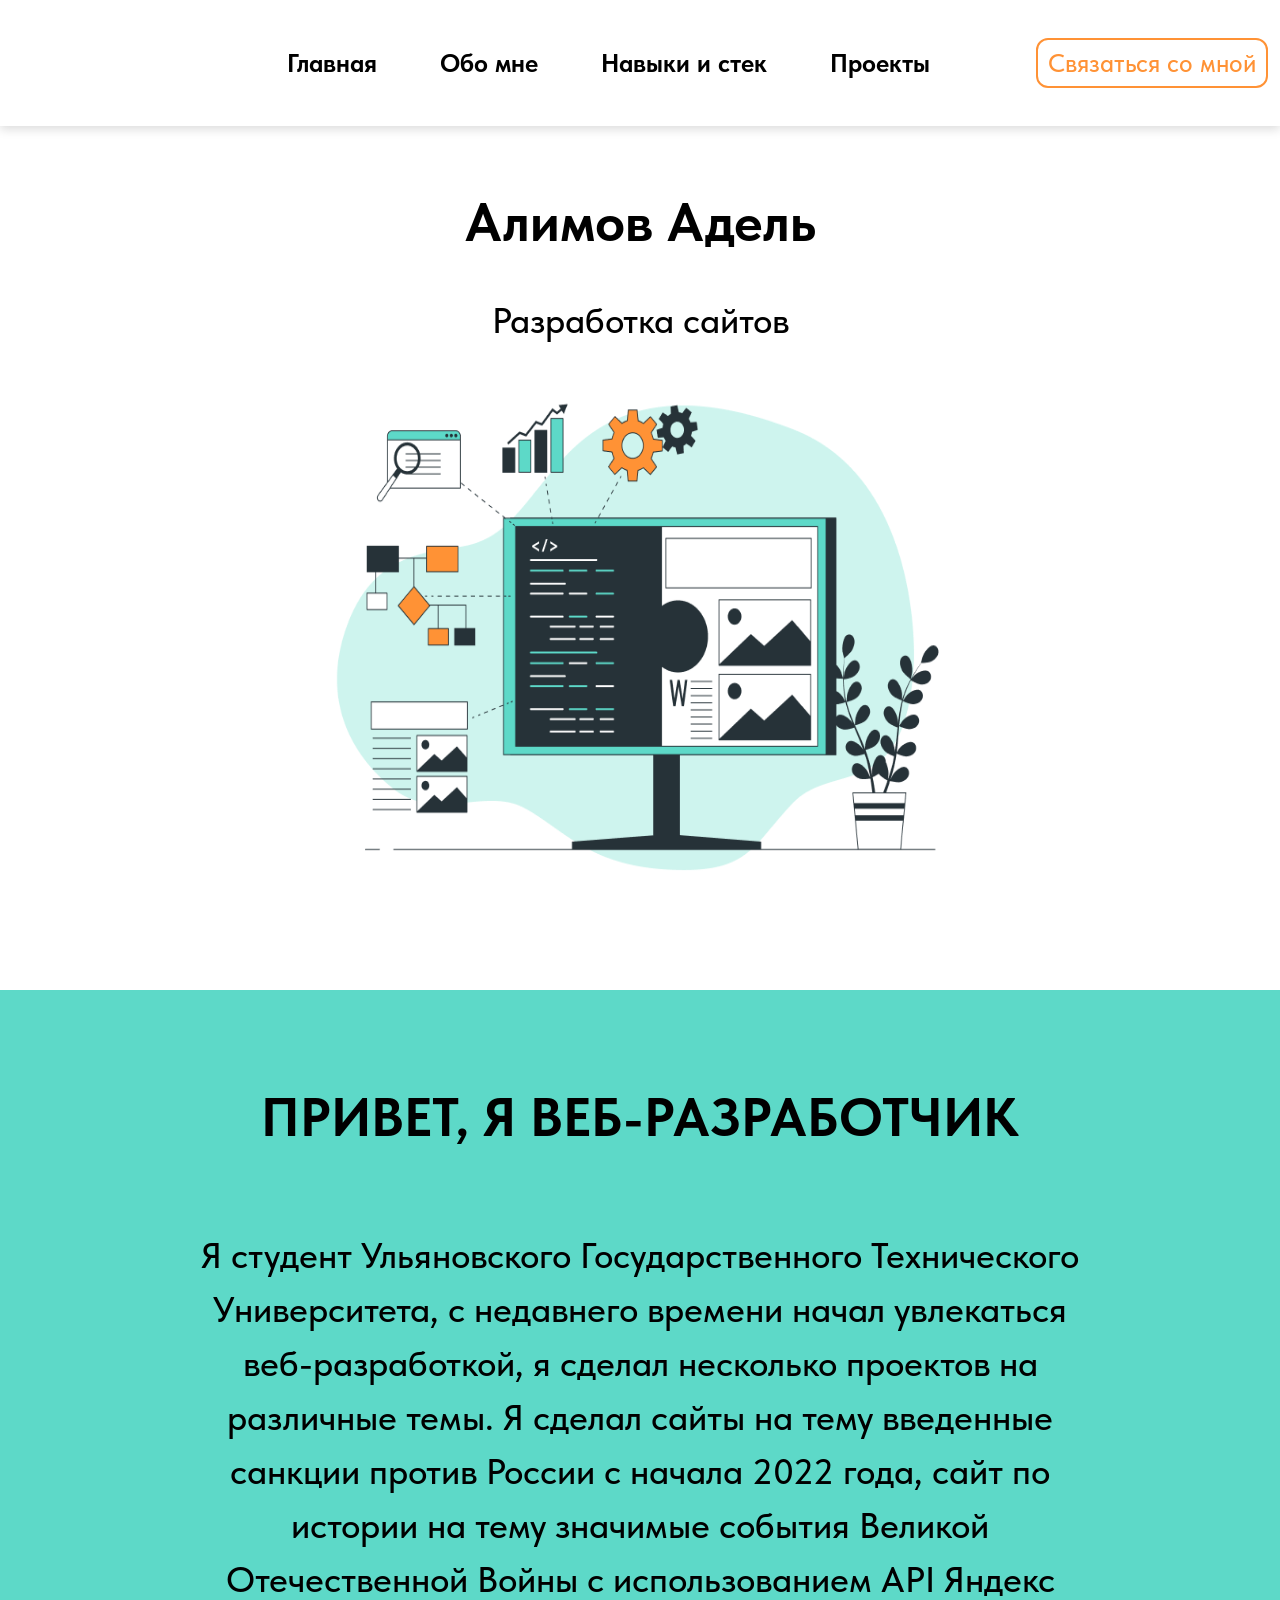
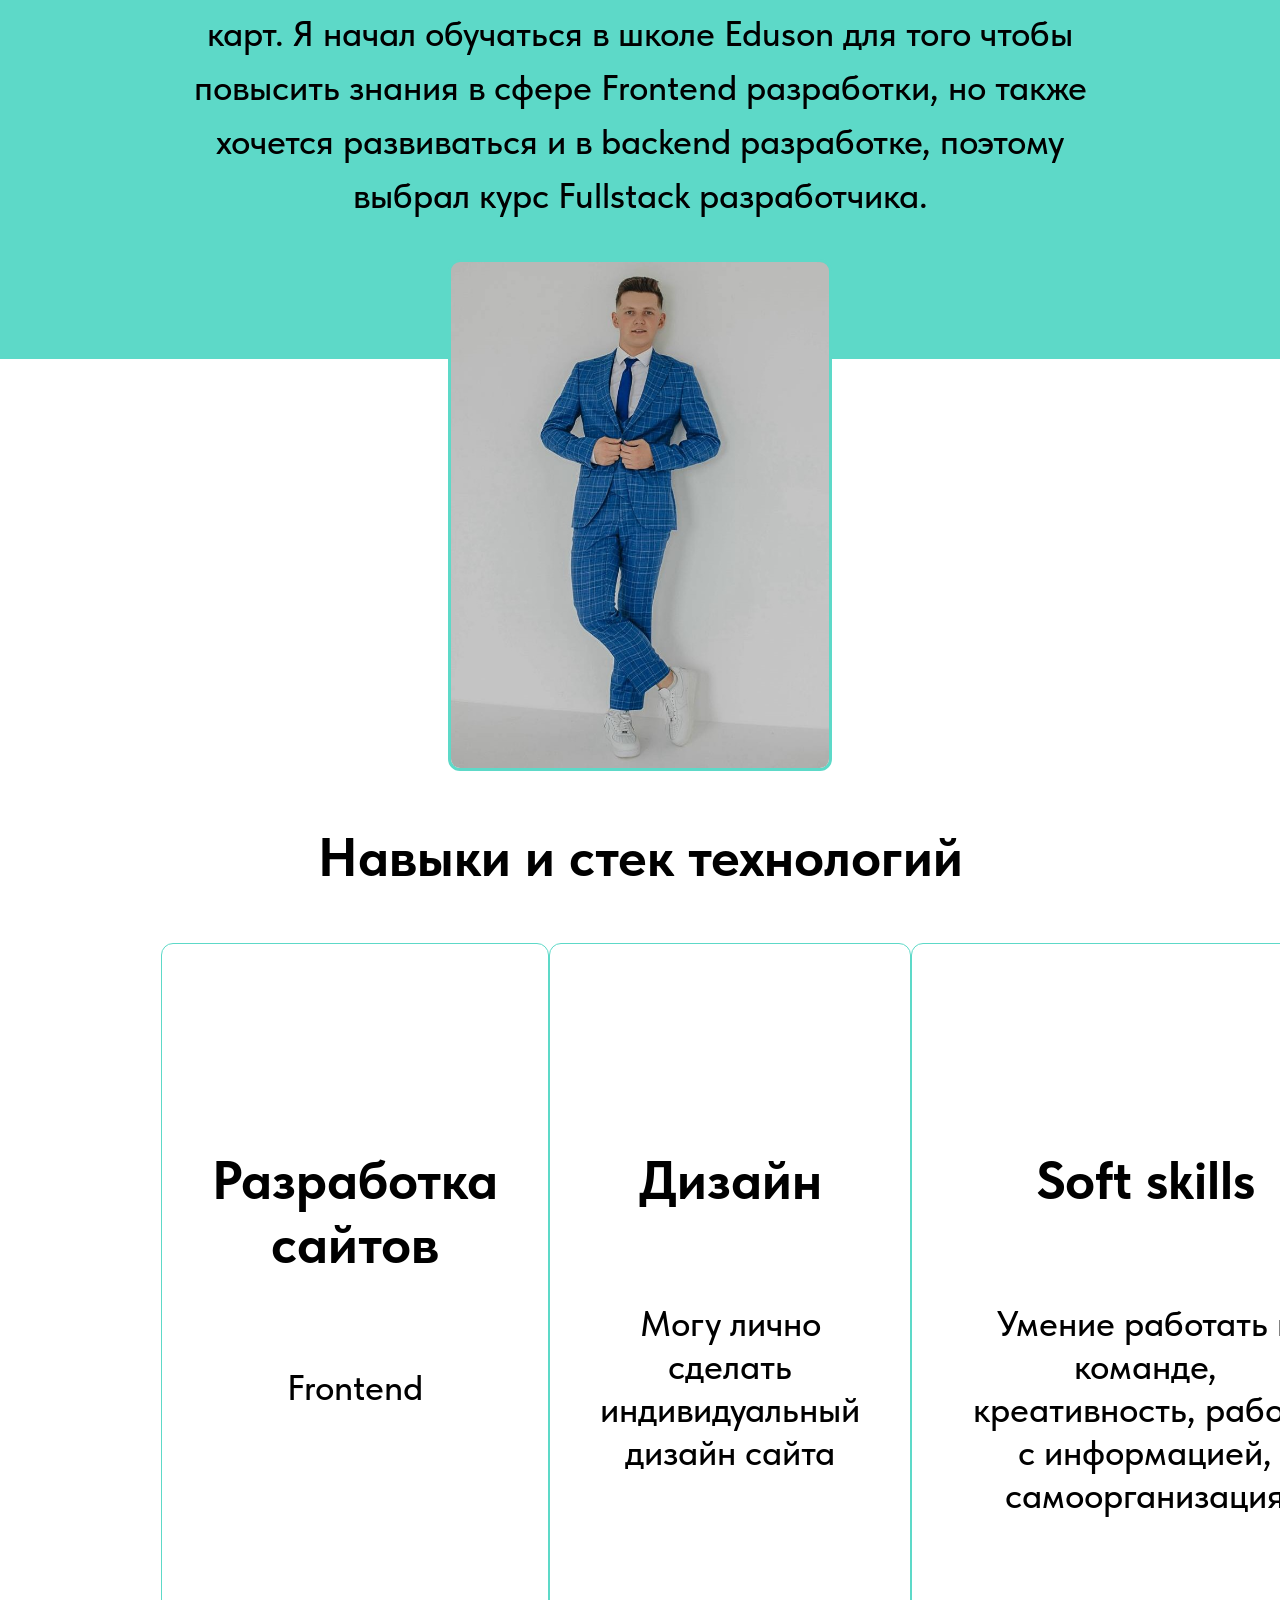
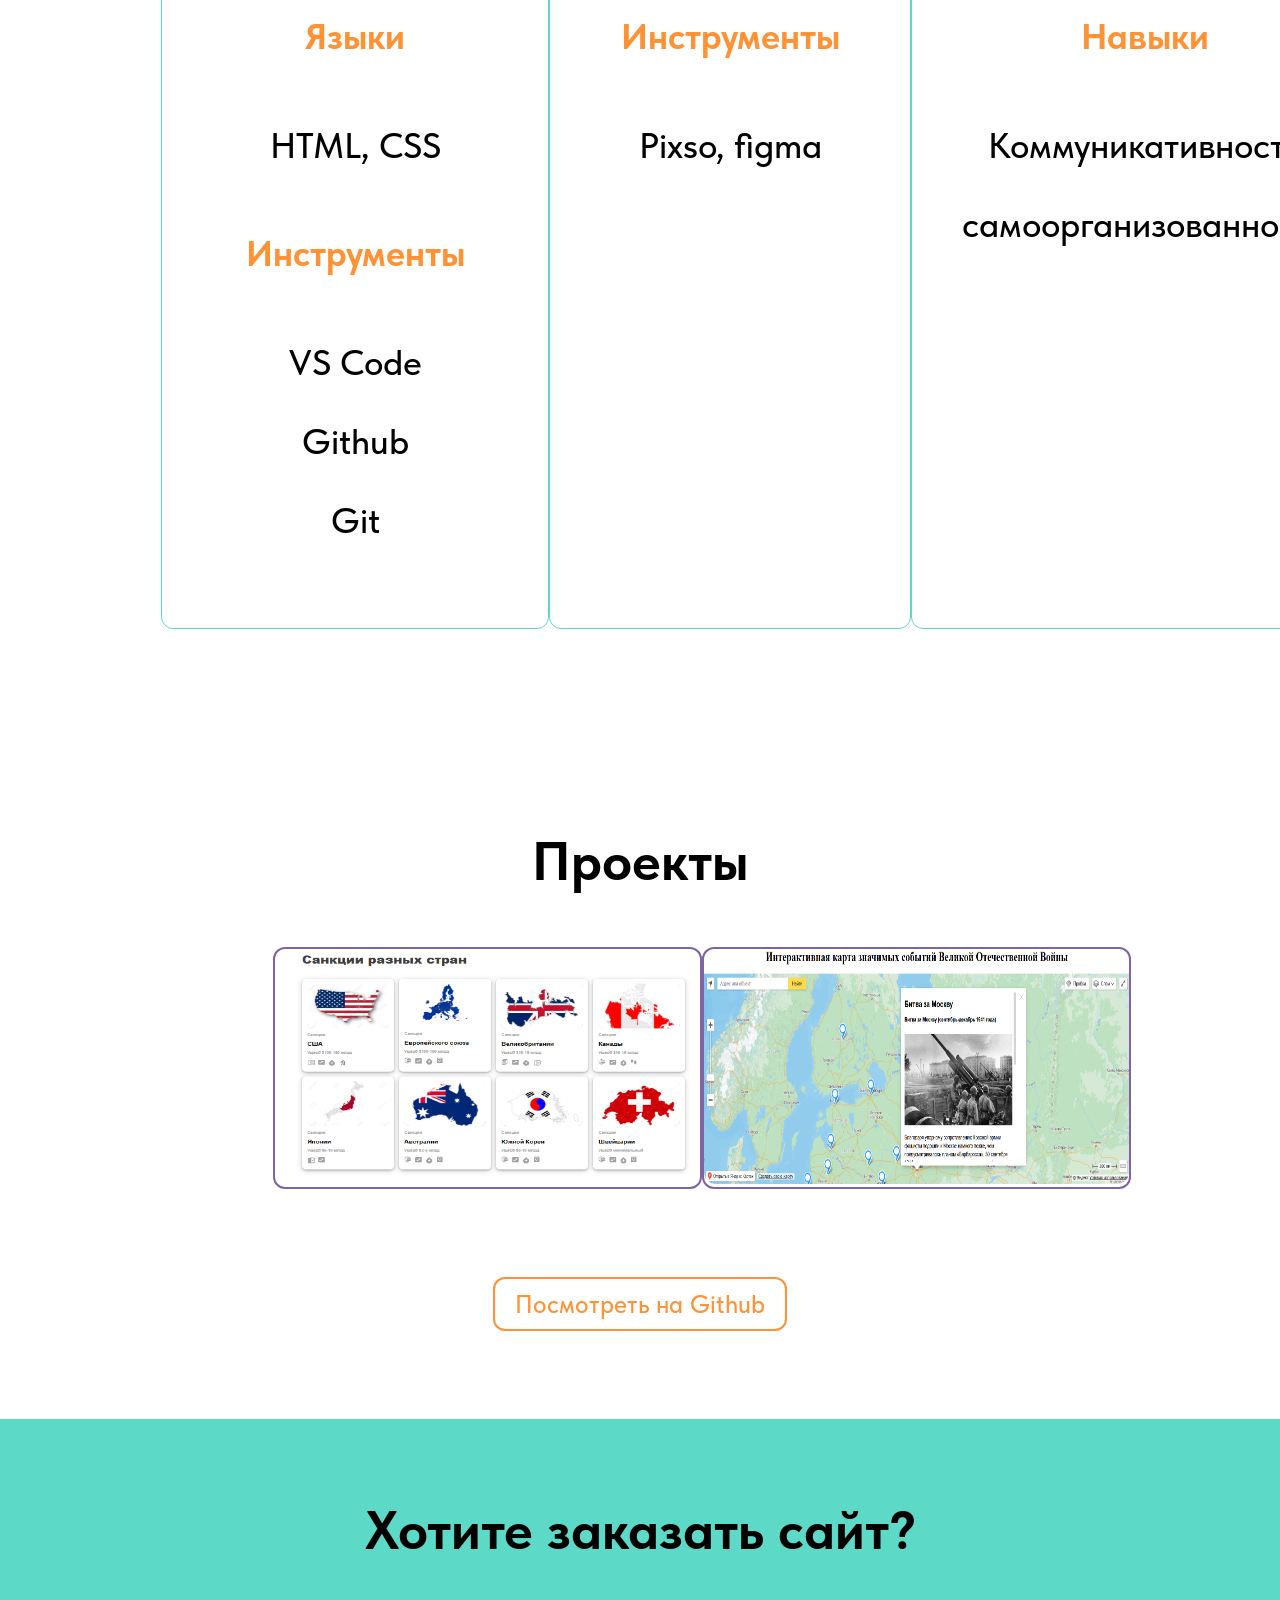
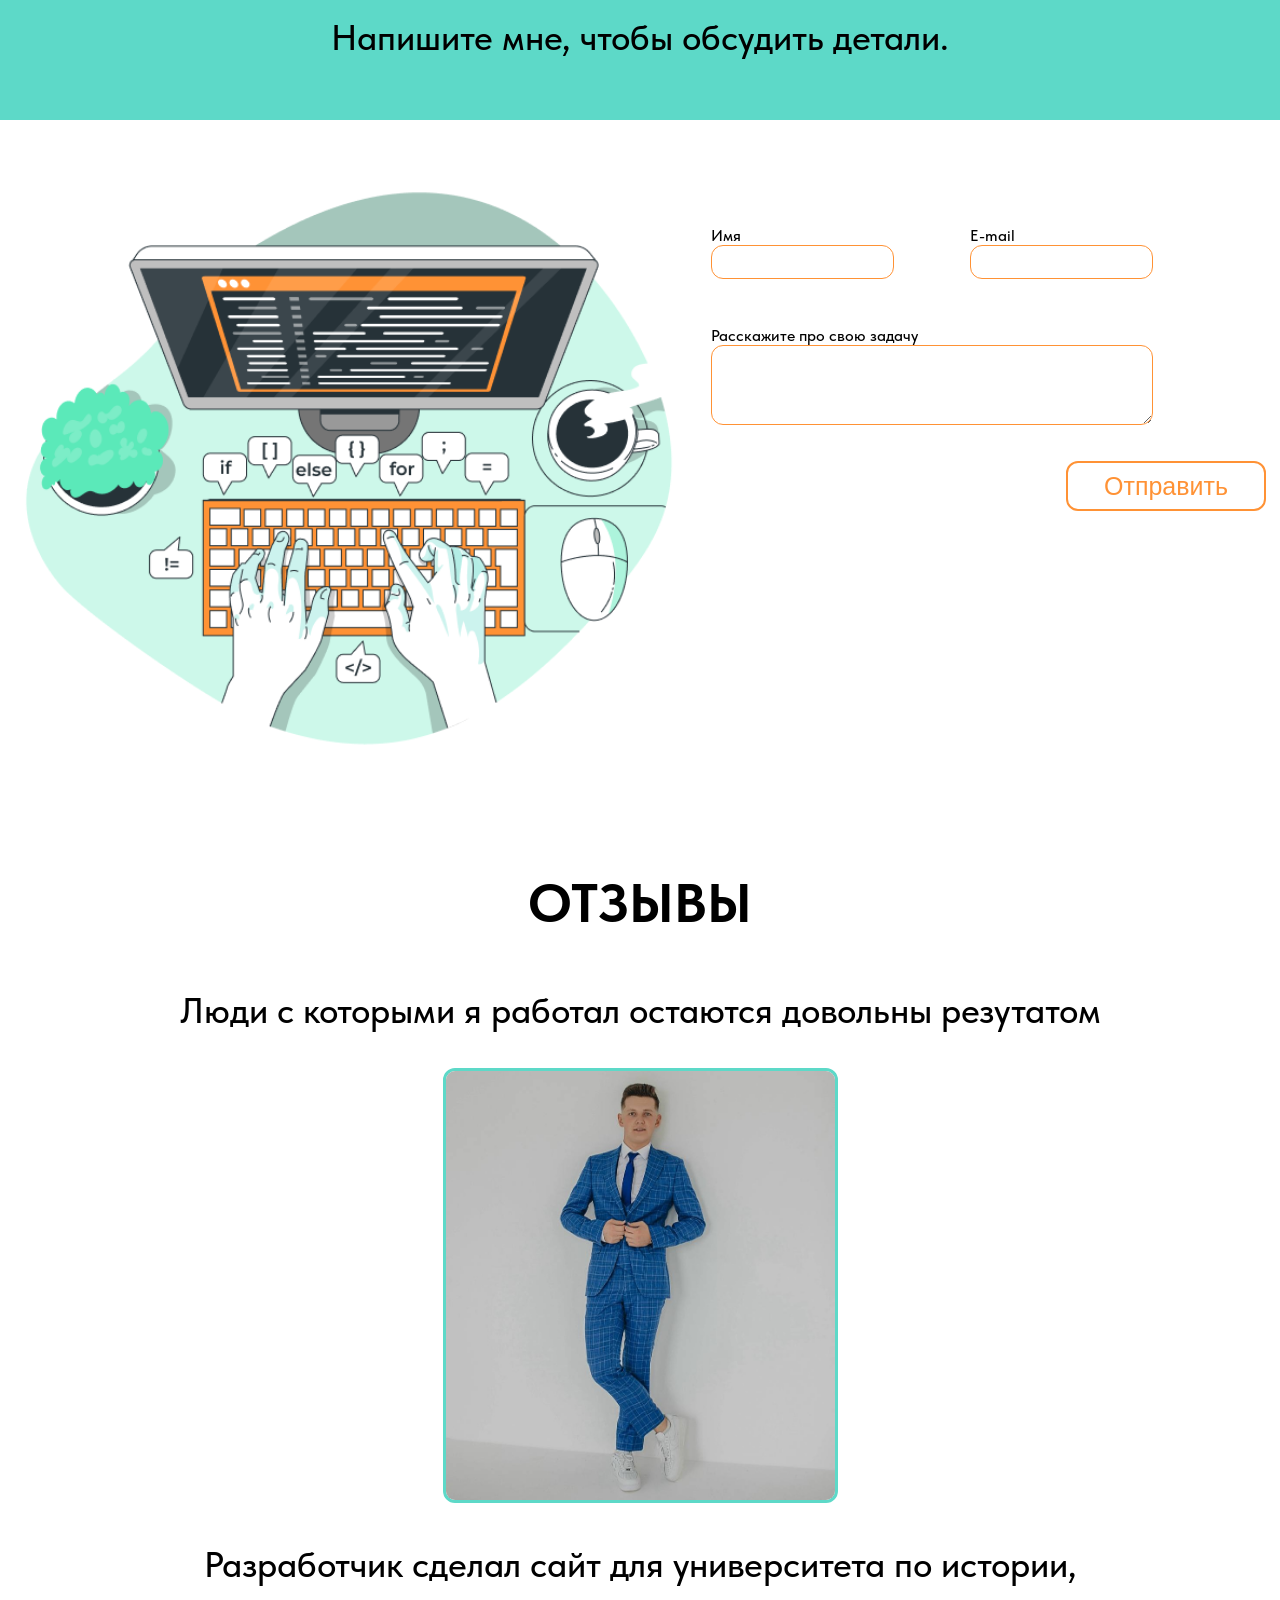
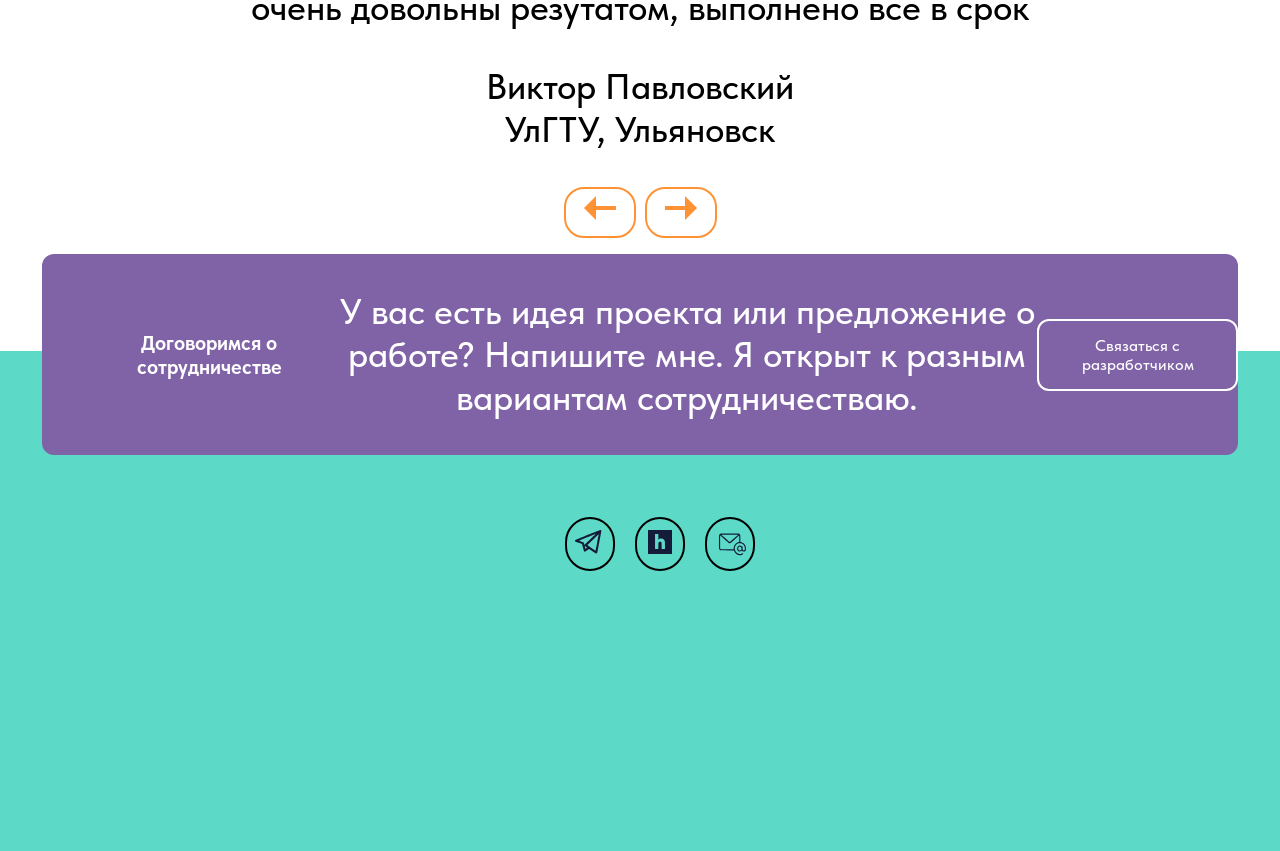
<file: index.html>
<!DOCTYPE html>
<html lang="ru">
<head>
    <meta charset="UTF-8">
    <meta property="og:locale" content="ru_RU" />
    <meta property="og:type" content="website" />
    <meta name="viewport" content="width=device-width, initial-scale=1.0">
    <title>Портфолио</title>
    <meta property="og:title" content="Мои навыки" />
    <meta name="keywords" content="портфолио, веб-разработчик, сайты, навыки" />
    <link rel="stylesheet" href="styles/icon.css">
    <link rel="stylesheet" href="styles/font.css">
    <link rel="stylesheet" href="styles/main.css">
    <link rel="stylesheet" href="styles/header.css">
    <link rel="stylesheet" href="styles/intro.css">
    <link rel="stylesheet" href="styles/aboutMe.css">
    <link rel="stylesheet" href="styles/table.css">
    <link rel="stylesheet" href="styles/project.css">
    <link rel="stylesheet" href="styles/feedback.css">
    <link rel="stylesheet" href="styles/comment.css">
    <link rel="stylesheet" href="styles/collabotation.css">
    <link rel="stylesheet" href="styles/color.css">
</head>
<body tabindex="0">
    <header class="page-header">
            <nav class="nav">
                <ul class="nav-list">
                    <li class="nav-item">
                        <a href="#intro" class="navbar-link">Главная</a>
                    </li>
                    <li class="nav-item">
                        <a href="#aboutMe" class="navbar-link">Обо мне</a>
                    </li>
                    <li class="nav-item">
                        <a href="#skills" class="navbar-link">Навыки и стек</a>
                    </li>
                    <li class="nav-item">
                        <a href="#projects" class="navbar-link">Проекты</a>
                    </li>
                    <li class="nav-item">
                    </li>
                </ul>
                <div class="nav-link-a">
                    <a href="#Feedback" class=" orange-button">Связаться со мной</a>
                </div>
            </nav>

            <nav class="mobile-nav">
                <details>
                    <summary></summary>
                    <ul class="nav-list-mobile">
                        <li class="nav-item-mobile">
                            <a href="#intro" class="navbar-link">Главная</a>
                        </li>
                        <li class="nav-item-mobile">
                            <a href="#aboutMe" class="navbar-link">Обо мне</a>
                        </li>
                        <li class="nav-item-mobile">
                            <a href="#skills" class="navbar-link">Навыки и стек</a>
                        </li>
                        <li class="nav-item-mobile">
                            <a href="#projects" class="navbar-link">Проекты</a>
                        </li>
                    </ul>
                </details>
                <div class="nav-link-a mobile-a">
                    <a href="#Feedback" class=" orange-button">Связаться со мной</a>
                </div>
            </nav>
    </header>
    

    <main>
        <div class="container">
            <section class="intro" id="intro">
                <div class="intro-container">
                    <div class="container-title">
                        <h1>Алимов Адель</h1>
                    </div>
                    <div class="container-text">
                        <p>Разработка сайтов</p>
                    </div>
                    <div class="intro-img">
                        <img src="assets/Изображения\main.png" alt="Фото компьютера" >
                    </div>
                </div>
            </section>
        </div>

            <section class="aboutMe" id="aboutMe">
                <div class="me-container back-color-sea">
                    <div class="me-title">
                        <h1>ПРИВЕТ, Я ВЕБ-РАЗРАБОТЧИК</h1>
                    </div>
                    <div class="me-text">
                        <p>Я студент Ульяновского Государственного Технического Университета, 
                            с недавнего времени начал увлекаться веб-разработкой, я сделал несколько проектов на различные темы.
                            Я сделал сайты на тему введенные санкции против России с начала 2022 года, сайт по истории на тему
                            значимые события Великой Отечественной Войны с использованием API Яндекс карт. Я начал обучаться в школе Eduson
                            для того чтобы повысить знания в сфере Frontend разработки, но также хочется развиваться и в backend разработке,
                            поэтому выбрал курс Fullstack разработчика.
                        </p>
                    </div>
                </div>
                <figure class="img-me">
                    <img src="assets/Изображения/me1.jpg" alt="" width="595" height="635">
                </figure>
            </section>
        

        <div class="container">
            <section class="skills" id="skills">
                <div class="skills-title">
                    <h3>Навыки и стек технологий</h3>
                </div>
                <div class="table">
                    <div class="table-skills">
                        <div class="skills-item">
                            <div class="skills-section">
                                <img src="assets/Иконки/Development.svg" alt="Иконка сайта" class="table-icons">
                                <h3>Разработка сайтов</h3>
                                <p>Frontend</p>
                            </div>
                            <div class="skills-section">
                                <p class="table-name">Языки</p>
                                <p>HTML, CSS</p>
                                <p class="table-name">Инструменты</p>
                                <ul class="table-list">
                                    <li>
                                        <p>VS Code</p>
                                    </li>
                                    <li>
                                        <p>Github</p>
                                    </li>
                                    <li>
                                        <p>Git</p>
                                    </li>
                                </ul>
                            </div>
                        </div>
                        <div class="skills-item">
                            <div class="skills-section">
                                <img src="assets/Иконки/Design.svg" alt="Иконка дизайна" class="table-icons">
                                <h3>Дизайн</h3>
                                <p>Могу лично сделать индивидуальный дизайн сайта</p>
                            </div>
                            <div class="skills-section">
                                <p class="table-name">Инструменты</p>
                                <p>Pixso, figma</p>
                            </div>
                        </div>
                        <div class="skills-item">
                            <div class="skills-section">
                                <img src="assets/Иконки/SoftSkills.svg" alt="Иконка SoftSkills" class="table-icons">
                                <h3>Soft skills</h3>
                                <p>Умение работать в команде, креативность, работа с информацией, самоорганизация</p>
                            </div>
                            <div class="skills-section">
                                <p class="table-name">Навыки</p>
                                <ul class="table-list">
                                    <li>
                                        <p>Коммуникативность</p>
                                    </li>
                                    <li>
                                        <p>самоорганизованность</p>
                                    </li>
                                </ul>
                            </div>
                            
                        </div>
                    </div>
                </div>
            </section>
        </div>

        <div class="container">
            <section class="projects" id="projects">
                <div class="projects-title">
                    <h3>Проекты</h3>
                </div>
                <ul class="projects-list">
                    <li class="project-item">
                        <div class="project-item-img">
                            <img src="assets/Изображения/project1.png" alt="сайт экономики" width="500" height="300">
                        </div>
                        <div class="project-item-link">
                            <p class="link-text">
                                Санкции, которые ввели против России с 2022-2024г. 
                            </p>
                            <a href="https://adel-alimov.github.io/Economic-site/" class="item-link">
                                <p class="item-link-text">Посмотреть сайт</p>
                            </a>
                        </div>
                        
                    </li>
                    <li class="project-item">
                        <div class="project-item-img">
                            <img src="assets/Изображения/project2.png" alt="сайт истории" width="500" height="300">
                        </div>
                        <div class="project-item-link">
                            <p class="link-text">
                                Интерактивная карта событий Великой Отечественной Войны. 
                            </p>
                            <div class="item-link-a">
                                <a href="https://adel-alimov.github.io/vovmap/" class="item-link">
                                    <p class="item-link-text">Посмотреть сайт</p>
                                </a>
                            </div>
                        </div>
                    </li>
                </ul>
                <div class="link ">
                    <a href="https://github.com/Adel-Alimov" class="orange-button">Посмотреть на Github</a>
                </div>
            </section>
        </div>

        
            <section class="Feedback" id="Feedback">
                <div class="feedback-container back-color-sea">                
                    <div class="feedback-title">
                        <h3>Хотите заказать сайт?</h3>
                    </div>
                    <div class="feedback-text">
                        <p>Напишите мне, чтобы обсудить детали.</p>
                    </div>
                </div>
                <div class="container-form">
                    <img src="assets/Изображения/form.png" alt="Компьютер с командами" class="form-img">
                    <div class="form">
                        <form action="/" class="contacts-form" method="post">
                            <fieldset class="form-name-email">
                                <label for="name">Имя
                                    <input type="text" name="name" class="form-input">
                                </label>
                                <label for="email">E-mail
                                    <input type="email" name="email" class="form-input">
                                </label>
                            </fieldset>
                            <fieldset class="form-task">
                                <label for="text" class="label-form">Расскажите про свою задачу
                                    <textarea name="body" class="form-input"></textarea>
                                </label>
                            </fieldset>
                            <fieldset class="form-submit">
                                <div class="button-submit">
                                    <button type="submit" class="form-button orange-button">Отправить</button>
                                </div>
                            </fieldset>
                        </form>
                    </div>
                </div>
            </section>
        

        <div class="container">
            <section class="comment">
                <h3>ОТЗЫВЫ</h3>
                <p>Люди с которыми я работал остаются довольны резутатом</p>
                <img src="assets/Изображения/me1.jpg" alt="" width="395" height="435" class="comment-img">
                <p>Разработчик сделал сайт для университета по истории, очень довольны резутатом, выполнено все в срок</p>
                <p>Виктор Павловский <br> УлГТУ, Ульяновск</p>
                <button class="button-arrow-left">
                    <img src="assets/Иконки/Arrow-L.svg" alt="" class="icon-comment">
                    <img src="assets/Иконки/Arrow-L-white.svg" alt="" class="icon-comment icon-hover"></button>
                <button class="button-arrow-right">
                    <img src="assets/Иконки/Arrow-R.svg" alt="" class="icon-comment">
                    <img src="assets/Иконки/Arrow-R-white.svg" alt="" class="icon-comment icon-hover"></button>
            </section>
        </div>
    </main>
    <footer class="page-footer">
        <div class="container">
            <section class="collaboration">
                <ul class="collaboration-list">
                    <li class="collaboration-item">
                        <h3>Договоримся о сотрудничестве</h3>
                    </li>
                    <li class="collaboration-item">
                        <p>У вас есть идея проекта или предложение о работе? Напишите мне. Я открыт к разным вариантам сотрудничестваю.</p>
                    </li>
                    <li class="collaboration-item">
                        <a href="#Feedback" class="coll-link">Связаться с разработчиком</a>
                    </li>
                </ul>
            </section>
        </div>

        
            <section class="icons-container back-color-sea">
                <div class="icons">
                    <ul class="icons-list">
                        <li class="icons-item">
                            <a href="https://t.me/adel_alimov10" class="icon-a">
                                <img src="assets/Иконки/TG.svg" alt="" class="icon-img">
                                <img src="assets/Иконки/TG-white.svg" alt="" class="icon-img icon-hover">
                            </a>
                        </li>
                        <li class="icons-item">
                            <a href="https://habr.com/ru/users/adel_alimov10/" class="icon-a">
                                <img src="assets/Иконки/Habr.svg" alt="" class="icon-img" >
                                <img src="assets/Иконки/Habr-white.svg" alt="" class="icon-img icon-hover">
                            </a>
                        </li>
                        <li class="icons-item">
                            <a href="mailto:adel.alimov@list.ru" class="icon-a">
                                <img src="assets/Иконки/Email.svg" alt="" class="icon-img" >
                                <img src="assets/Иконки/Email-white.svg" alt="" class="icon-img icon-hover">
                            </a>
                        </li>
                    </ul>
                </div>
            </section>
        
    </footer>
</body>
</html>
</file>
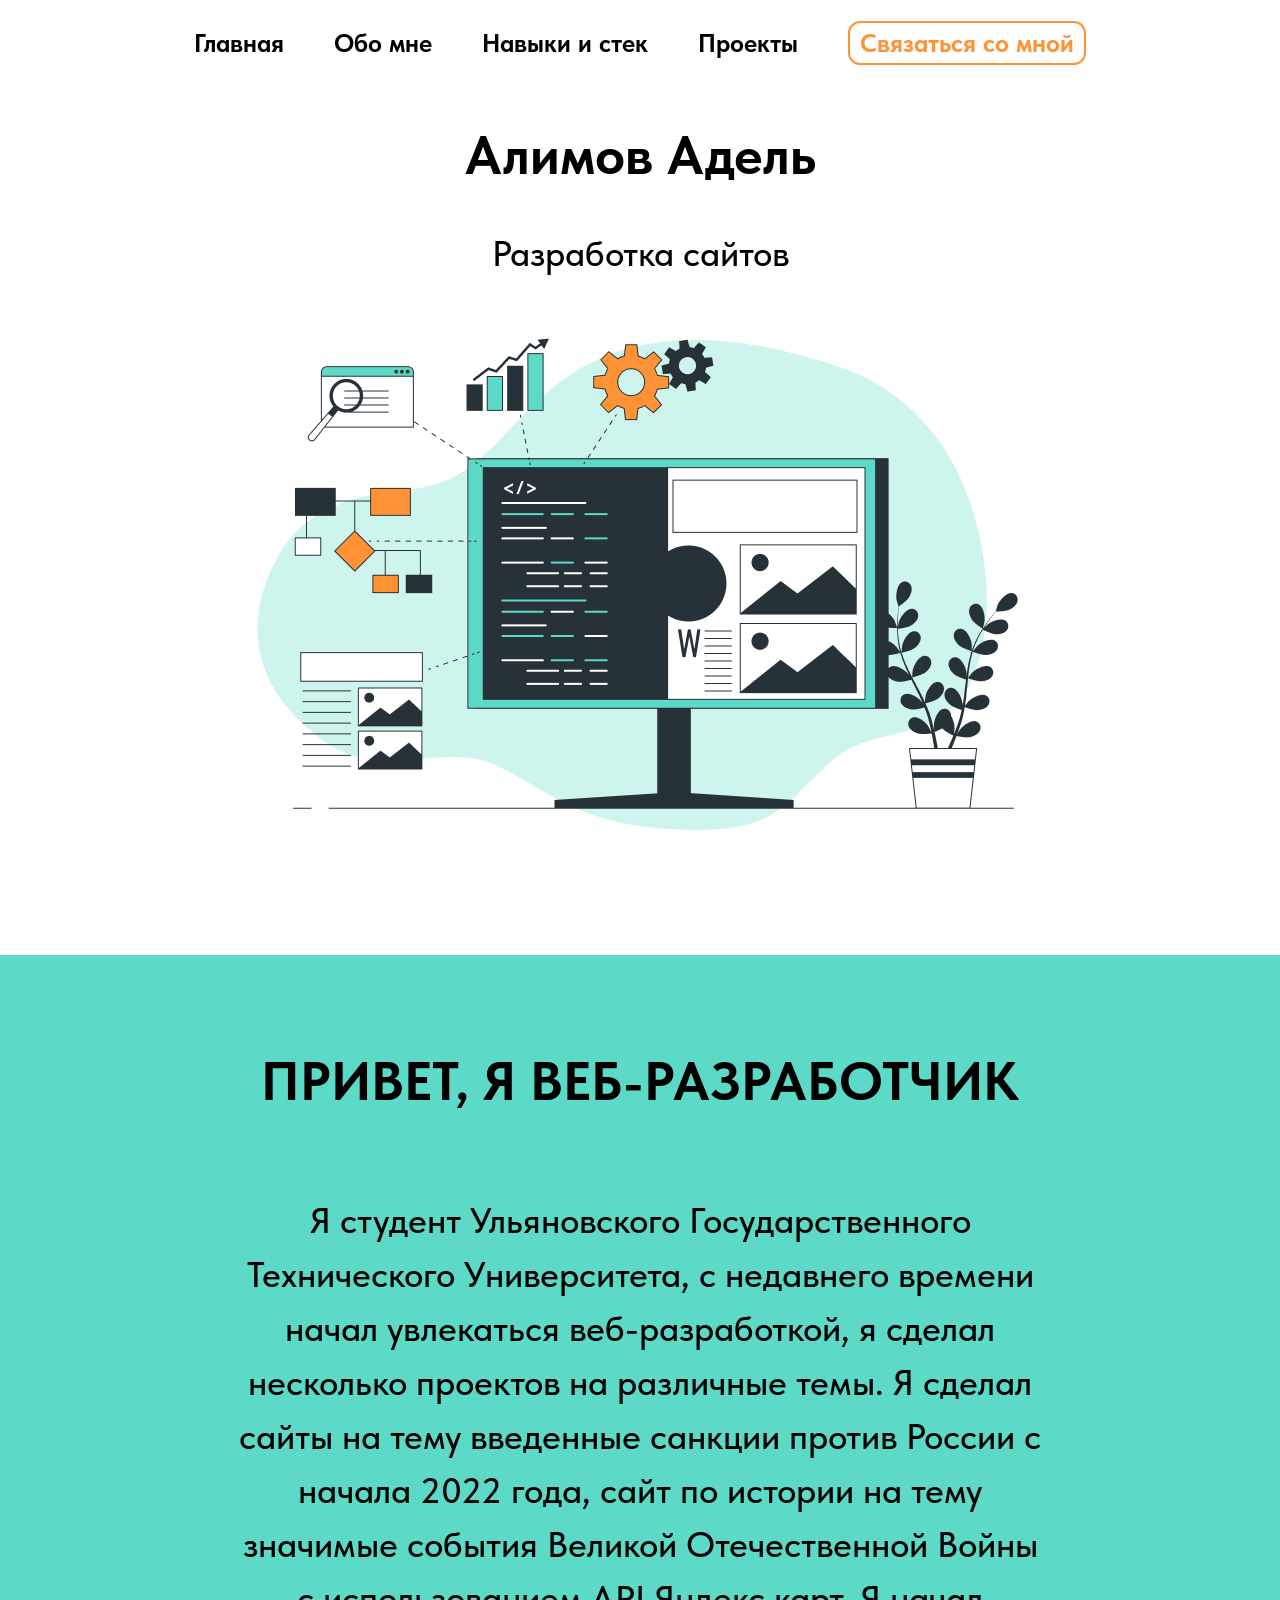
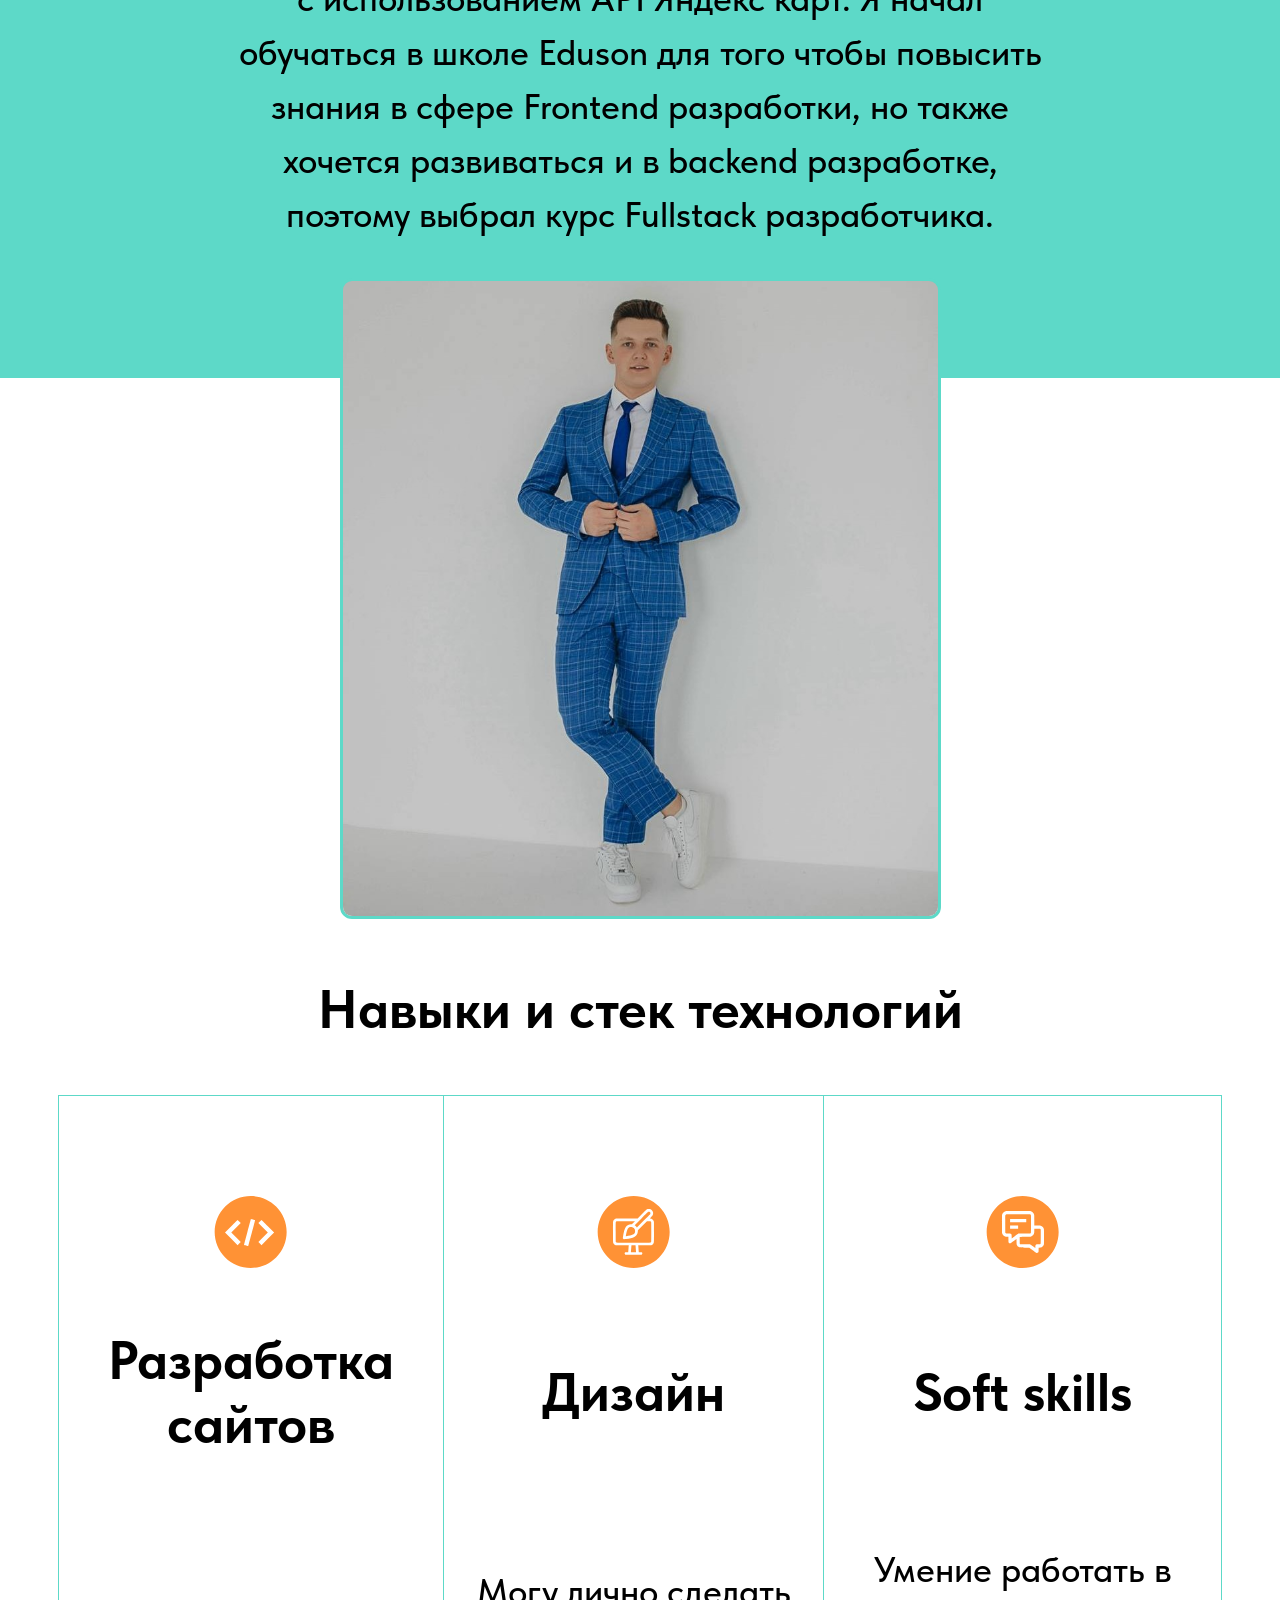
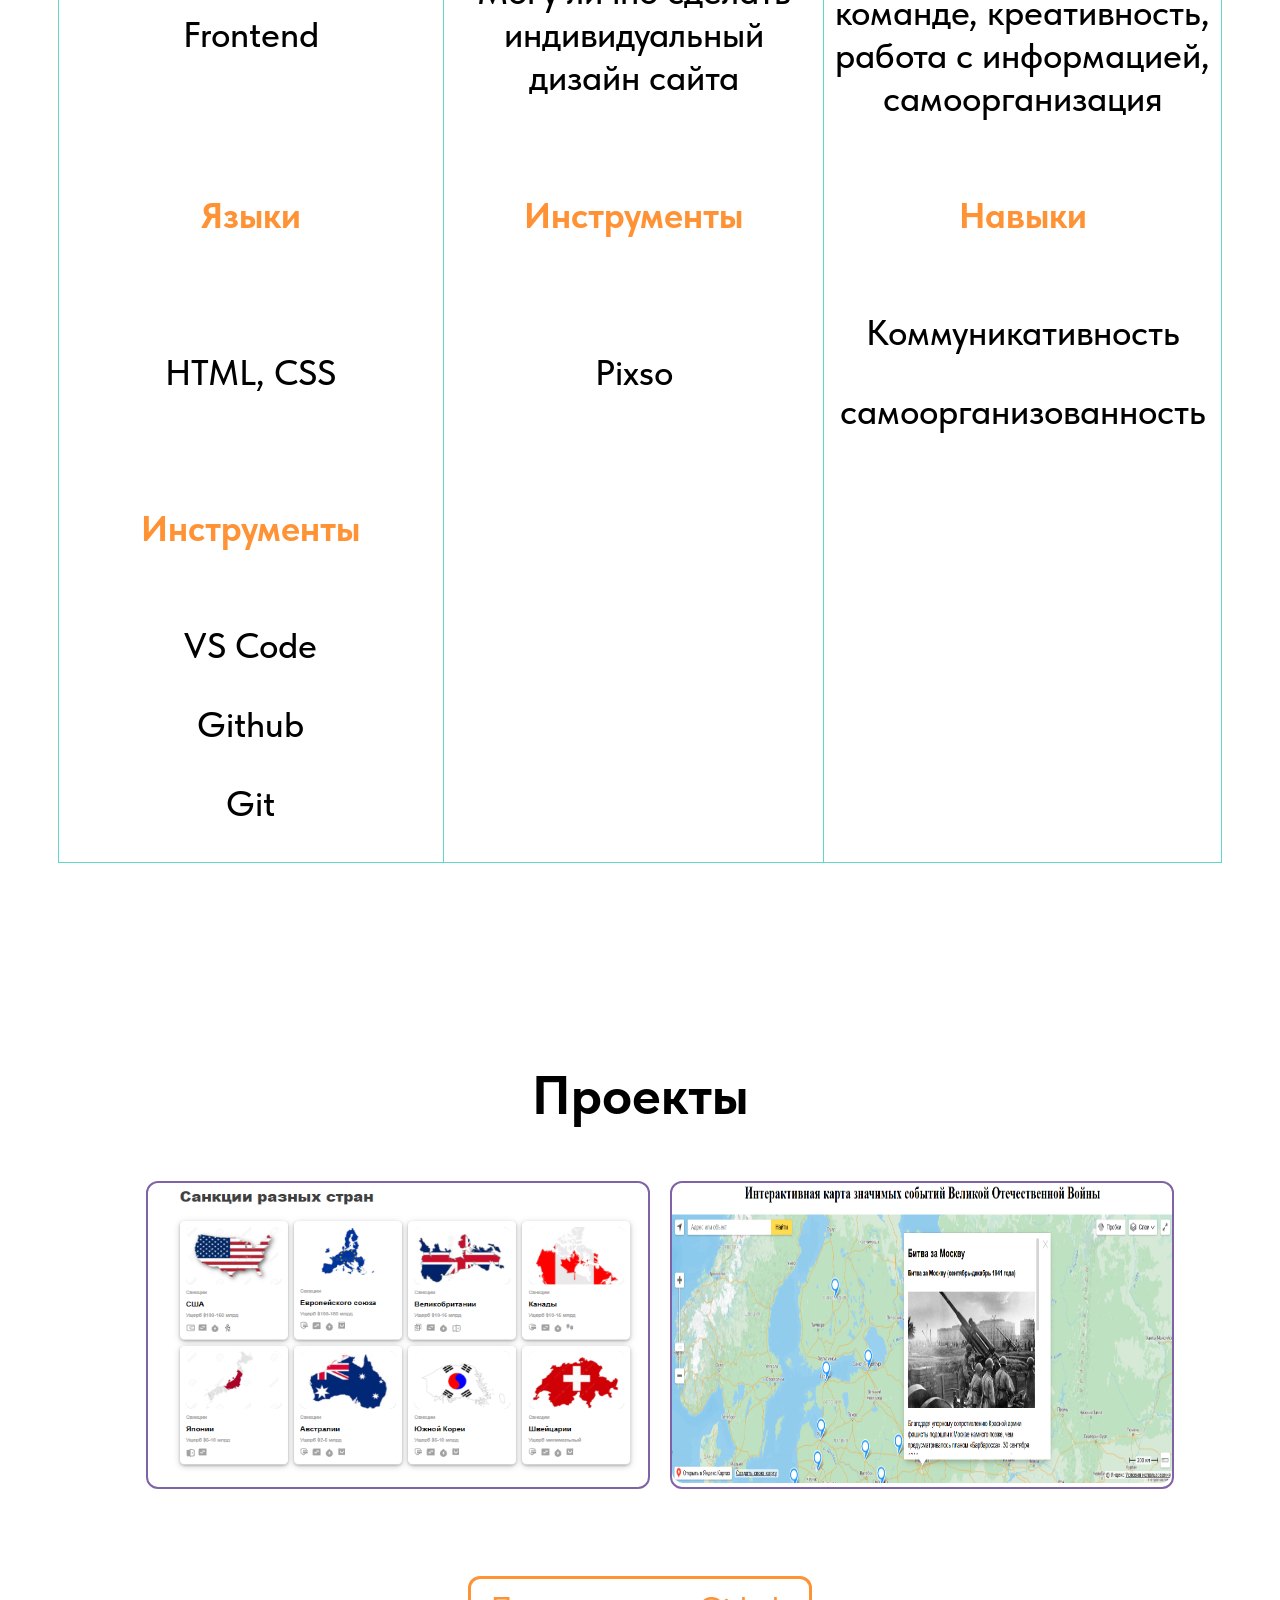
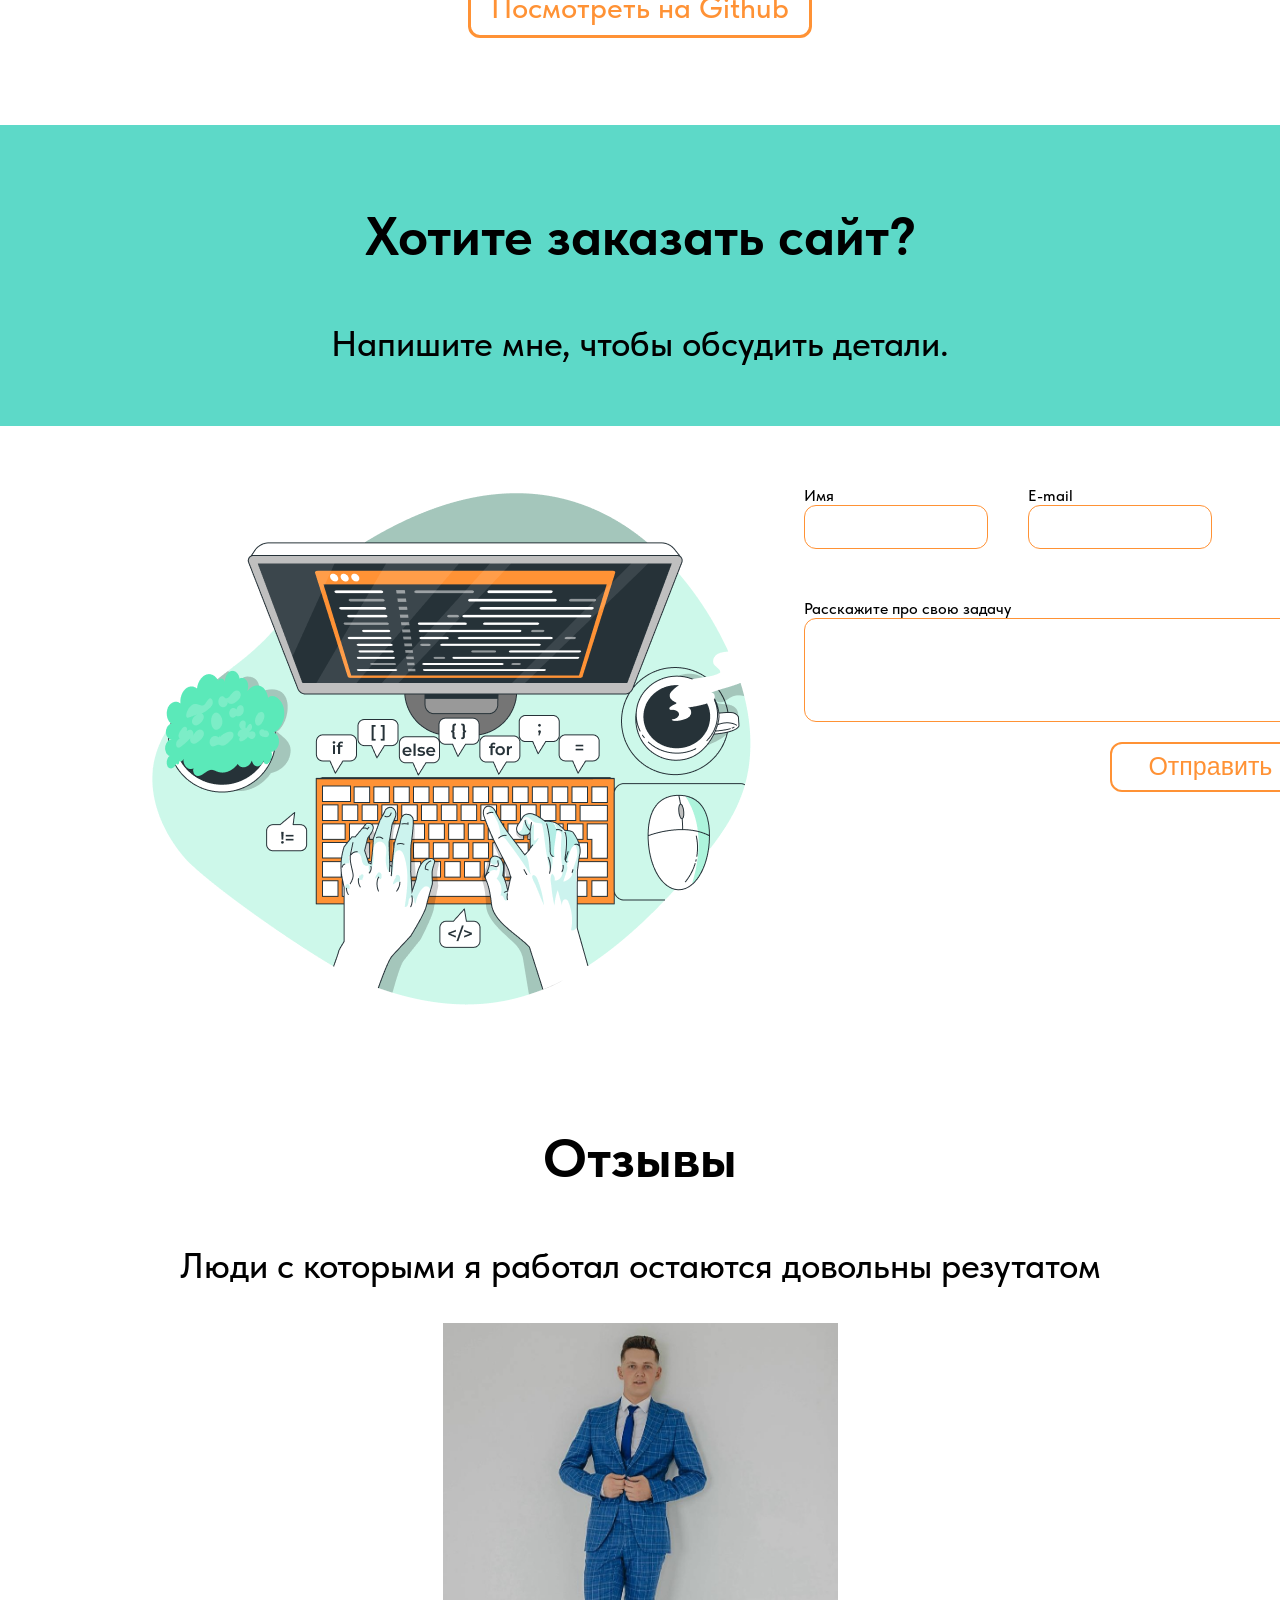
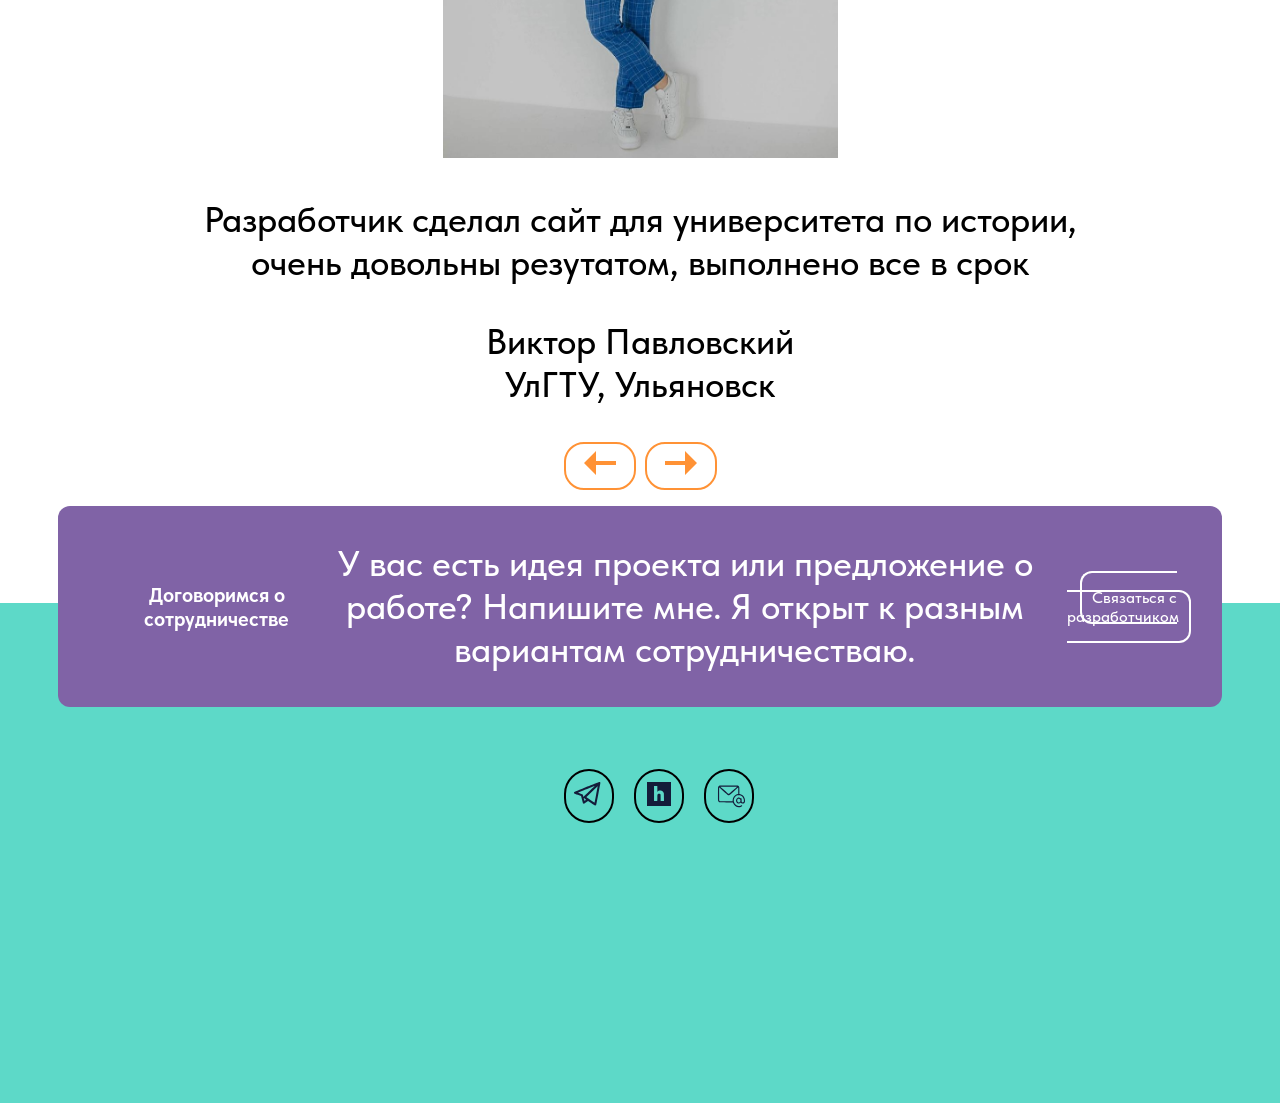
<file: project_Me/index.html>
<!DOCTYPE html>
<html lang="en">
<head>
    <meta charset="UTF-8">
    <meta name="viewport" content="width=device-width, initial-scale=1.0">
    <title>Document</title>
    <link rel="stylesheet" href="style.css">
</head>
<body>
    <header class="page-header">
        <div class="container">
            <nav class="nav">
                <ul class="nav-list">
                    <li class="nav-item">
                        <a href="#nav" class="navbar-link">Главная</a>
                    </li>
                    <li class="nav-item">
                        <a href="#intro" class="navbar-link">Обо мне</a>
                    </li>
                    <li class="nav-item">
                        <a href="#skills" class="navbar-link">Навыки и стек</a>
                    </li>
                    <li class="nav-item">
                        <a href="#projects" class="navbar-link">Проекты</a>
                    </li>
                    <li class="nav-item">
                        <a href="#Feedback" class="navbar-link feedback-link">Связаться со мной</a>
                    </li>
                </ul>
            </nav>
        </div>
    </header>

    <main>
        <div class="container">
            <section class="intro" id="intro">
                <div class="intro-container">
                    <div class="container-title">
                        <h1>Алимов Адель</h1>
                    </div>
                    <div class="container-text">
                        <p>Разработка сайтов</p>
                    </div>
                    <div class="intro-img">
                        <img src="Изображения\main.png" alt="" width="809" height="540">
                    </div>
                </div>
            </section>
        </div>

        <div class="container">
            <section class="aboutMe">
                <div class="me-container">
                    <div class="me-title">
                        <h1>ПРИВЕТ, Я ВЕБ-РАЗРАБОТЧИК</h1>
                    </div>
                    <div class="me-text">
                        <p>Я студент Ульяновского Государственного Технического Университета, 
                            с недавнего времени начал увлекаться веб-разработкой, я сделал несколько проектов на различные темы.
                            Я сделал сайты на тему введенные санкции против России с начала 2022 года, сайт по истории на тему
                            значимые события Великой Отечественной Войны с использованием API Яндекс карт. Я начал обучаться в школе Eduson
                            для того чтобы повысить знания в сфере Frontend разработки, но также хочется развиваться и в backend разработке,
                            поэтому выбрал курс Fullstack разработчика.
                        </p>
                    </div>
                </div>
                <div class="img-me">
                    <img src="Изображения/me1.jpg" alt="" width="595" height="635">
                </div>
            </section>
        </div>

        <div class="container">
            <section class="skills" id="skills">
                <div class="skills-title">
                    <h3>Навыки и стек технологий</h3>
                </div>

                <div class="table">
                    <table class="table-skills">
                        <tr>
                            <th width="400" class="table-icons">
                                <img src="Иконки/Development.svg" alt="">
                            </th>
                            <th width="400" class="table-icons">
                                <img src="Иконки/Design.svg" alt="">
                            </th>
                            <th width="400" class="table-icons">
                                <img src="Иконки/SoftSkills.svg" alt="">
                            </th>
                        </tr>
                        <tr>
                            <th width="400">
                                <h3>Разработка сайтов</h3>
                            </th>
                            <th width="400">
                                <h3>Дизайн</h3>
                            </th>
                            <th width="400">
                                <h3>Soft skills</h3>
                            </th>
                        </tr>
                        <tr>
                            <td width="400">
                                <p>Frontend</p>
                            </td>
                            <td width="400">
                                <p>Могу лично сделать индивидуальный дизайн сайта</p>
                            </td>
                            <td width="400">
                                <p>Умение работать в команде, креативность, работа с информацией, самоорганизация</p>
                            </td>
                        </tr>
                        <tr>
                            <td width="400" class="table-name">
                                <p>Языки</p>
                            </td>
                            <td width="400" class="table-name">
                                <p>Инструменты</p>
                            </td>
                            <td width="400" class="table-name">
                                <p>Навыки</p>
                            </td>
                        </tr>
                        <tr>
                            <td width="400">
                                <p>HTML, CSS</p>
                            </td>
                            <td width="400">
                                <p>Pixso</p>
                            </td>
                            <td width="400">
                                <ul class="table-list">
                                    <li>
                                        <p>Коммуникативность</p>
                                    </li>
                                    <li>
                                        <p>самоорганизованность</p>
                                    </li>
                                </ul>
                            </td>
                        </tr>
                        <tr>
                            <td width="400" class="table-name">
                                <p>Инструменты</p>
                            </td>
                            <td>

                            </td>
                        </tr>
                        <tr>
                            <td width="400">
                                <ul class="table-list">
                                    <li>
                                        <p>VS Code</p>
                                    </li>
                                    <li>
                                        <p>Github</p>
                                    </li>
                                    <li>
                                        <p>Git</p>
                                    </li>
                                </ul>
                            </td>
                            <td>

                            </td>
                        </tr>
                    </table>
                </div>
            </section>
        </div>

        <div class="container">
            <section class="projects" id="projects">
                <div class="projects-title">
                    <h3>Проекты</h3>
                </div>
                <ul class="projects-list">
                    <li class="project-item">
                        <a href="https://github.com/Adel-Alimov/Economic-site">
                            <img src="Изображения/project1.png" alt="" width="500" height="300">
                        </a>
                    </li>
                    <li class="project-item">
                        <a href="https://github.com/Adel-Alimov/vovmap">
                            <img src="Изображения/project2.png" alt="" width="500" height="300">
                        </a>                        
                    </li>
                </ul>
                <div class="link">
                    <a href="https://github.com/Adel-Alimov">Посмотреть на Github</a>
                </div>
            </section>
        </div>

        <div class="container">
            <section class="Feedback" id="Feedback">
                <div class="feedback-container">                
                    <div class="feedback-title">
                        <h3>Хотите заказать сайт?</h3>
                    </div>
                    <div class="feedback-text">
                        <p>Напишите мне, чтобы обсудить детали.</p>
                    </div>
                </div>
                <div class="container-form">
                    <img src="Изображения/form.png" alt="">
                    <div class="form">
                        <form action="/" class="contacts-form" method="post">
                            <label for="name">Имя
                                <input type="text" name="name" class="form-input">
                            </label>
                            <label for="email">E-mail
                                <input type="email" name="email" class="form-input">
                            </label>
                            <label for="text" class="label-form">Расскажите про свою задачу
                                <input type="text" name="text" class="form-input-text">
                            </label>
                            <div class="button-submit">
                                <button type="submit" class="form-button">Отправить</button>
                            </div>    
                        </form>
                    </div>
                </div>
            </section>
        </div>

        <div class="container">
            <section class="comment">
                <h3>Отзывы</h3>
                <p>Люди с которыми я работал остаются довольны резутатом</p>
                <img src="Изображения/me1.jpg" alt="" width="395" height="435">
                <p>Разработчик сделал сайт для университета по истории, очень довольны резутатом, выполнено все в срок</p>
                <p>Виктор Павловский <br> УлГТУ, Ульяновск</p>
                <button class="button-arrow-left">
                    <img src="Иконки/Arrow-L.svg" alt="" class="icon-comment">
                    <img src="Иконки/Arrow-L-white.svg" alt="" class="icon-comment icon-hover"></button>
                <button class="button-arrow-right">
                    <img src="Иконки/Arrow-R.svg" alt="" class="icon-comment">
                    <img src="Иконки/Arrow-R-white.svg" alt="" class="icon-comment icon-hover"></button>
            </section>
        </div>
    </main>
    <footer class="page-footer">
        <div class="container">
            <section class="collaboration">
                <ul class="collaboration-list">
                    <li class="collaboration-item">
                        <h3>Договоримся о сотрудничестве</h3>
                    </li>
                    <li class="collaboration-item">
                        <p>У вас есть идея проекта или предложение о работе? Напишите мне. Я открыт к разным вариантам сотрудничестваю.</p>
                    </li>
                    <li class="collaboration-item">
                        <a href="#Feedback">Связаться с разработчиком</a>
                    </li>
                </ul>
            </section>
        </div>

        <div class="container">
            <section class="icons-container">
                <div class="icons">
                    <ul class="icons-list">
                        <li class="icons-item">
                            <a href="https://t.me/adel_alimov10" class="icon-a">
                                <img src="Иконки/TG.svg" alt="" class="icon-img">
                                <img src="Иконки/TG-white.svg" alt="" class="icon-img icon-hover">
                            </a>
                        </li>
                        <li class="icons-item">
                            <a href="https://habr.com/ru/users/adel_alimov10/" class="icon-a">
                                <img src="Иконки/Habr.svg" alt="" class="icon-img" >
                                <img src="Иконки/Habr-white.svg" alt="" class="icon-img icon-hover">
                            </a>
                        </li>
                        <li class="icons-item">
                            <a href="mailto:adel.alimov@list.ru" class="icon-a">
                                <img src="Иконки/Email.svg" alt="" class="icon-img" >
                                <img src="Иконки/Email-white.svg" alt="" class="icon-img icon-hover">
                            </a>
                        </li>
                    </ul>
                </div>
            </section>
        </div>
    </footer>
</body>
</html>
</file>
<file: styles/icon.css>
.icons-container{
    position: relative;
    z-index: 0;
    width: 100%;
    margin: 0;
    padding: 0;
    min-height: 500px;
}

.icons{
    padding-top: 150px;
}

.icons-list{
    list-style: none;
    display: flex;
    justify-content: center;
    gap: 20px;
}

.icons-item{
    border: 2px solid #000000;
    border-radius: 48px;
    padding: 5px;
}

.icons-item:hover{
    background-color: var(--color-purple);
    border: 2px solid var(--color-purple);
}

.icon-a:hover .icon-img{
    display: none;
}

.icon-hover{
    display: none;
}

.icon-a:hover .icon-hover{
    display: block;
}
</file>
<file: styles/font.css>
@font-face{
    font-family: 'TildaSans';
    font-style: normal;
    font-weight: 400;
    font-display: swap;
    src: url('../assets/шрифты/TildaSans-Light.ttf') format('truetype');
}

@font-face{
    font-family: 'TildaSans';
    font-style: normal;
    font-weight: 600;
    font-display: swap;
    src: url('../assets/шрифты/TildaSans-Bold.ttf') format('truetype');
}

@font-face{
    font-family: 'TildaSans';
    font-style: normal;
    font-weight: 400;
    font-display: swap;
    src: url('../assets/шрифты/TildaSans-Medium.ttf') format('truetype');
}
</file>
<file: styles/main.css>
*{
    box-sizing: border-box;
}

html {
    scroll-behavior: smooth;
}

body{
    font-family: 'TildaSans', sans-serif;
    font-weight: 400;
    color: #000000;
    margin: 0;
}

h1, h3{
    font-size: 54px;
}

p{
    font-size: 36px;
}

.orange-button{
    color: var(--color-orange);
    border: 2px solid var(--color-orange);
    border-radius: 12px;
    padding: 5px 10px;
    transition: background-color 0.7s linear;
    text-decoration: none;
    background-color: #fff;
}

.orange-button:hover{
    background-color: var(--color-orange);
    color: #ffffff;
}
</file>
<file: styles/header.css>
.page-header{
    padding: 20px 0;
}

.container {
    width: 100%;
    margin: 0 auto;
    padding: 0 4.62vh;
    box-sizing: border-box;
}



.nav, button{
    font-size: 25px;
    line-height: 36px;
}

.nav{
    position: fixed;
    width: 100%;
    top: 0;
    left: 0;
    z-index: 100;
    box-shadow:0 3px 10px 0 rgba(0, 0, 0, 0.15);
    background-color: #fff;
    height: 126px;
    display: flex;
    align-items: center;
    justify-content: flex-end;
}

.nav-list{
    width: 60%;
    list-style: none;
    display: flex;
    align-items: center;
    justify-content: space-around;
    flex-wrap: wrap;
    padding: 0;
    margin: 0;
    font-weight: 600;
}

.navbar-link{
    color: #000000;
    text-decoration: none;
}

.nav-link-a{
    display: flex;
    justify-content: center;
    width: 20%;
}


.mobile-nav{
    position: fixed;
    width: 100%;
    top: 0;
    left: 0;
    z-index: 100;
    box-shadow:0 3px 10px 0 rgba(0, 0, 0, 0.15);
    background-color: #fff;
    min-height: 80px;
    display: none;
    justify-content: space-between;
}

.mobile-nav > details{
    margin-top: 30px;
    margin-left: 20px;
}

.mobile-nav > .mobile-a{
    margin-top: 30px;
    margin-left: -60px;
}

details > summary {
    content: url('../assets/Иконки/menu.svg');
}

details[open] summary{
    content: url(../assets/Иконки/menuHover.svg);
}

summary{
    cursor: pointer;
}

.nav-list-mobile{
    display: flex;
    flex-direction: column;
    gap: 20px;
    margin: 0;
    padding: 0;
    margin-top: 20px;
}

.nav-item-mobile{
    list-style: none;
    font-size: 25px;
    line-height: 30px;
}

.mobile-a{
    font-size: 25px;
    height: 40px;
    width: 80%;
}


@media screen and (max-width: 1200px) {
    .nav-list{
        width: 50%;
    }
    
}

@media screen and (max-width: 1000px) {
    .nav-list{
        width: 40%;
    }
    
}

@media screen and (max-width: 900px) {
    .nav{
        display: none;
    }

    .mobile-nav{
        display: flex;
    }
}
</file>
<file: styles/intro.css>
.intro{
    scroll-margin-top: 200px;
    margin-top: 150px;
}

.container-title{
    text-align: center;
}

.container-text{
    text-align: center;
}

.intro-img{
    width: 50vmax;
    height: 40vmax;
    margin: 0 auto;
}

.intro-img img{
    width: 100%;
    height: 100%;
}

@media screen and (max-width: 900px) {
    .intro-img{
        width: 30vmax;
        height: 20vmax;
    }
}
</file>
<file: styles/aboutMe.css>
.aboutMe{
    position: relative;
    padding-top: 100px;
}

.me-container{
    padding-top: 50px;
    padding-bottom: 100px;
    text-align: center;
    width: 100%;
}

.me-text{
    font-family: "TildaSans";
    display: flex;
    line-height: 54px;
    width: 70%;
    margin: 0 auto;
}

.img-me{
    margin-top: -100px;
    margin-left: auto;
    margin-right: auto;
    width: 30vmax;
    height: 40vmax;
}

.img-me img{
    width: 100%;
    height: 100%;
    border-radius: 12px;
    object-fit: cover;
    border: 3px solid var(--color-sea);
}
</file>
<file: styles/table.css>
.skills-title{
    text-align: center;
}

.table{
    width: 80%;
    margin: 0 auto;
    display: grid;
    grid-template-columns: 1fr 1fr 1fr;
}


.skills-item{
    display: grid;
    grid-template-rows: 1fr 1fr;
    border-radius: 12px;
    border: 1px solid var(--color-sea);
    text-align: center;
    padding: 50px;
}

.skills-section{
    display: flex;
    flex-wrap: wrap;
    flex-direction: column;
}

.table-icons{
    padding-top: 100px;
    max-width: 72px;
    max-height: 72px;
    margin: 0 auto;
}

.table-name{
    color: var(--color-orange);
    font-weight: 600;
    line-height: 30px;
}

.table-list{
    list-style: none;
    margin: 0;
    padding: 0;
}

@media screen and (min-width: 900px) {
    .table-skills{
        display: grid;
        grid-template-columns: 1fr 1fr 1fr;
    }
    .skills-item{
        padding: 50px;
    }
}

@media screen and (max-width: 900px) {
    .table{
        display: flex;
        margin: -20px;
    }
    .skills-item{
        padding: 0;
    }
}
</file>
<file: styles/project.css>
.projects{
    margin-top: 200px;
}

.projects-title{
    text-align: center;
}

.projects-list{
    display: flex;
    list-style: none;
    justify-content: space-evenly;
    margin: 0 auto;
    width: 68%;

}

.project-item{
    border: 2px solid var(--color-purple);
    border-radius: 12px;
    width: 430px;
    height: 242px;
    transition: transform 0.5s linear;

}


.project-item img{
    border-radius: 12px;
    width: 425px;
    height: 235px;
}


.link{
    text-align: center;
    margin-top: 100px;
}

.link a{
    font-family: 'TildaSans', sans-serif;
    text-decoration: none;;
    font-size: 25px;;
    padding: 10px 20px;
}

.project-item:hover .project-item-img{
    display: none;
}

.project-item-link{
    display: none;
}

.project-item:hover .project-item-link{
    display: block;
}

.project-item:hover{
    background-color: var(--color-purple);
    font-family: 'TildaSans', sans-serif;
    text-align: center;
    color: #ffffff;
    font-size: 25px;
    line-height: 30px;
    transform: scale(1.25);
}

.item-link{
    display: flex;
    text-decoration: none;
    color: #ffffff;
}

.item-link-text{
    border: 2px solid #ffffff;
    padding: 8px 10px;
    border-radius: 12px;
    width: 70%;
    margin: 0 auto;
    transition: color 1s linear;

}

.item-link-text:hover{
    color: var(--color-purple);
    background-color: #ffffff;
}

@media screen and (max-width: 900px) {
    .projects-list{
        margin: -50px;
        flex-direction: column;
        gap: 20px;
    }

    .project-item{
        border: 2px solid var(--color-purple);
        border-radius: 12px;
        width: 330px;
        height: 142px;
        transition: transform 0.5s linear;
    }
    
    .project-item img{
        border-radius: 12px;
        width: 325px;
        height: 135px;
    }

    
    .project-item:hover{
        background-color: var(--color-purple);
        font-family: 'TildaSans', sans-serif;
        text-align: center;
        color: #ffffff;
        font-size: 12px;
        line-height: 30px;
        height: 100%;
        margin-left: 20px;
    }
}
</file>
<file: styles/feedback.css>
.Feedback{
    position: relative;
    padding-top: 100px;
}

.feedback-container{
    padding-top: 25px;
    padding-bottom: 25px;
    text-align: center;
    width: 100%;
}

.container-form{
    display: flex;
    justify-content: space-between;
}

.container-form fieldset{
    border: none;
}

.form-img{
    width: 100%;
    height: 100%;
}

.contacts-form{
    margin-top: 100px;
}

.form-name-email{
    display: flex;
    flex-direction: row;
    justify-content: space-between;
    width: 80%;
    height: 50px;
}

.form-task{
    margin-top: 50px;
    width: 80%;
}

.form-task textarea{
    width: 100%;
    height: 80px;
}

.form-input{
    display: flex;
    border-radius: 12px;
    border: 1px solid var(--color-orange);
    width: 100%;
    height: 100%;
    padding: 6px;
}

.button-submit{
    display: flex;
    justify-content: right;
    width: 555px;
}

.form-button{
    width: 200px;
    margin-top: 20px;
    height: 50px;
}

.label-form{
    margin-top: 50px;
}

@media screen and (max-width: 900px){
    .container-form{
        flex-direction: column;
    }
    .button-submit{
        justify-content: left;
    }
}
</file>
<file: styles/comment.css>
.comment{
    text-align: center;
}

.comment > h3{
    font-family: 'TildaSans', sans-serif;
}

.comment p{
    margin-left: 10%;
    margin-right: 10%;
}

.comment-img{
    border-radius: 12px;
    border: 3px solid var(--color-sea);
}

.comment button:not(:last-child){
    margin-right: 5px;
}

.button-arrow-left{
    background-color: inherit;
    border-radius: 20px;
    border: 2px solid var(--color-orange);
    transition: 0.7s;
    cursor: pointer;
    padding: 1px 10px;
}

.button-arrow-right{
    background-color: inherit;
    border-radius: 20px;
    border: 2px solid var(--color-orange);
    transition: 0.7s;
    cursor: pointer;
    padding: 1px 10px;
}

.button-arrow-left:hover{
    transition: 0.7;
    background-color: var(--color-orange);
}

.button-arrow-right:hover{
    transition: 0.7;
    background-color: var(--color-orange);
}

.button-arrow-left:hover .icon-comment{
    display: none;
}

.button-arrow-right:hover .icon-comment{
    display: none;
}

.button-arrow-left:hover .icon-hover{
    display: block;
}

.button-arrow-right:hover .icon-hover{
    display: block;
}

@media screen and (max-width: 900px) {
    
    .comment-img{
        margin: -10px;
    }
}
</file>
<file: styles/collabotation.css>
.collaboration{
    text-align: center;
    background-color: var(--color-purple);
    color: #ffffff;
    border-radius: 12px;
    margin-bottom: -120px;
    z-index: 20;
    position: relative;
}

.collaboration-list{
    list-style: none;
    display: flex;
    justify-content:space-around;
    align-items: center;
}

.collaboration-item {
    max-width: 700px;
}

.collaboration-item h3{
    font-size: 20px;
}

.collaboration-item a{
    text-decoration: none;
    color: inherit;
    display: flex;
    border: 2px solid #ffffff;
    border-radius: 12px;
    padding: 15px 10px;
    transition: 0.3s;
}

.collaboration-item a:hover{
    color: var(--color-purple);
    background-color: #ffffff;
    transition: 0.3s;
}

@media screen and (max-width: 900px) {
    .collaboration-list{
        flex-direction: column;
        align-items: center;
        gap: 30px;
        padding: 5px;
    }
}
</file>
<file: styles/color.css>
:root{
    --color-purple: #8063A6;
    --color-orange: #FF9235;
    --color-sea: #5DD9C8;
}

.back-color-sea{
    background-color: #5DD9C8;
}
</file>
<file: project_Me/style.css>
@font-face{
    font-family: 'TildaSans';
    font-style: normal;
    font-weight: 400;
    font-display: swap;
    src: url('шрифты/TildaSans-Light.ttf') format('truetype');
}

@font-face{
    font-family: 'TildaSans';
    font-style: normal;
    font-weight: 600;
    font-display: swap;
    src: url('шрифты/TildaSans-Bold.ttf') format('truetype');
}

@font-face{
    font-family: 'TildaSans';
    font-style: normal;
    font-weight: 400;
    font-display: swap;
    src: url('шрифты/TildaSans-Medium.ttf') format('truetype');
}

html {
    scroll-behavior: smooth;
}

body{
    font-family: 'TildaSans';
    font-weight: 400;
    color: #000000;
}

p, h3, h1{
    cursor: default;
}

.page-header{
    padding: 20px 0;
}

.container {
    width: 100%;
    margin: 0 auto;
    padding: 0 50px;
    box-sizing: border-box;
}

h1, h3{
    font-size: 54px;
}

p{
    font-size: 36px;
}

.nav, button{
    font-size: 25px;
}

.nav-list{
    list-style: none;
    display: flex;
    align-items: center;
    justify-content: center ;
    flex-wrap: wrap;
    margin: 0;
    padding: 0;
    font-weight: 600;
}

.nav-item:not(:last-child){
    margin-right: 50px;
}

.navbar-link{
    color: #000000;
    text-decoration: none;
}

.feedback-link{
    color: #FF9235;
    border: 2px solid #FF9235;
    border-radius: 12px;
    padding: 5px 10px;
    transition: 0.7s;
}

.feedback-link:hover{
    background-color: #FF9235;
    color: #ffffff;
    transition: 0.7s;
}

.container-title{
    text-align: center;
}

.container-text{
    text-align: center;
}

.intro-img{
    text-align: center;
}

.aboutMe{
    position: relative;
    padding-top: 100px;
    margin-right: -58px;
    margin-left: -58px;
}

.me-container{
    background-color: #5DD9C8;
    padding-top: 50px;
    padding-bottom: 100px;
    text-align: center;
}

.me-text{
    font-family: "TildaSans";
    display: flex;
    text-align: center;
    margin-left: 18%;
    margin-right: 18%;
    line-height: 54px;
}

.img-me{
    position: relative;
    margin-top: -100px;
    text-align: center;
}

.img-me img{
    border-radius: 12px;
    border: 3px solid #5DD9C8;
}

.skills-title{
    text-align: center;
}

.table{
    display: flex;
    justify-content: center;
}

.table-skills{
    border-radius: 15px;
    border: 1px solid #5DD9C8;
    border-collapse: collapse;
    cursor: default;
}

.table-icons{
    padding-top: 100px;
}

.table-skills td{
    width: 300px;
    text-align: center;
}

.table-skills td, th:not(:last-child){
    border-right: 1px solid #5DD9C8;
}

.table-name{
    color: #FF9235;
    font-weight: 600;
}

.table-list{
    list-style: none;
    margin: 0;
    padding: 0;
}

.projects{
    margin-top: 200px;
}

.projects-title{
    text-align: center;
}

.projects-list{
    display: flex;
    list-style: none;
    justify-content: center;
}

.project-item{
    border: 2px solid #8063A6;
    border-radius: 12px;
}

.project-item:not(:last-child){
    margin-right: 20px;
}

.project-item img{
    border-radius: 12px;
}

.project-item:hover{
    opacity: 0.5;
}

.link{
    text-align: center;
    margin-top: 100px;
}

.link a{
    font-family: 'TildaSans';
    text-decoration: none;
    color: #FF9235;
    font-size: 30px;
    border: 3px solid #FF9235;
    padding: 10px 20px;
    border-radius: 12px;
    transition: 0.7s;
}


.link a:hover{
    background-color: #FF9235;
    color: #ffffff;
    transition: 0.7s;
}

.Feedback{
    position: relative;
    padding-top: 100px;
    margin-right: -58px;
    margin-left: -58px;
}

.feedback-container{
    background-color: #5DD9C8;
    padding-top: 25px;
    padding-bottom: 25px;
    text-align: center;
}

.container-form{
    display: flex;
    margin-left: 10%;
}

.contacts-form{
    display: flex;
    flex-wrap: wrap;
    margin-top: 10%;
    margin-left: 5%;
    width: 85%;
    font-weight: 400px;
}


.contacts-form input{
    display: flex;
    border-radius: 12px;
    border: 1px solid #FF9235;
}

.form-input{
    min-height: 40px;
    min-width: 178px;
}

.contacts-form label{
    font-family: 'TildaSans';
    font-weight: 400;
}

.contacts-form label:not(:last-child){
    margin-right: 40px;
}

.form-input-text{
    min-width: 550px;
    min-height: 100px;
}

.button-submit{
    display: flex;
    justify-content: right;
    width: 555px;
}

.form-button{
    width: 200px;
    margin-top: 20px;
    height: 50px;
    border-radius: 12px;
    background-color: #ffffff;
    border: 2px solid #FF9235;
    cursor: pointer;
    color: #FF9235;
    transition: 0.7s;
}

.form-button:hover{
    background-color: #FF9235;
    color: #ffffff;
    transition: 0.7s;
}

.label-form{
    margin-top: 50px;
}

.comment{
    text-align: center;
}

.comment p{
    margin-left: 10%;
    margin-right: 10%;
}

.comment button:not(:last-child){
    margin-right: 5px;
}

.button-arrow-left{
    background-color: inherit;
    border-radius: 20px;
    border: 2px solid #FF9235;
    transition: 0.7s;
    cursor: pointer;
    padding: 1px 10px;
}

.button-arrow-right{
    background-color: inherit;
    border-radius: 20px;
    border: 2px solid #FF9235;
    transition: 0.7s;
    cursor: pointer;
    padding: 1px 10px;
}

.button-arrow-left:hover{
    transition: 0.7;
    background-color: #FF9235;
}

.button-arrow-right:hover{
    transition: 0.7;
    background-color: #FF9235;
}

.button-arrow-left:hover .icon-comment{
    display: none;
}

.button-arrow-right:hover .icon-comment{
    display: none;
}

.button-arrow-left:hover .icon-hover{
    display: block;
}

.button-arrow-right:hover .icon-hover{
    display: block;
}

.collaboration{
    text-align: center;
    background-color: #8063A6;
    color: #ffffff;
    border-radius: 12px;
    margin-bottom: -120px;
    z-index: 20;
    position: relative;
}

.collaboration-list{
    list-style: none;
    display: flex;
    justify-content:space-around;
    align-items: center;
}

.collaboration-item {
    max-width: 700px;
}

.collaboration-item:not(:last-child) {
    cursor: default;
}

.collaboration-item h3{
    font-size: 20px;
}

.collaboration-item a{
    text-decoration: none;
    color: inherit;
    border: 2px solid #ffffff;
    border-radius: 12px;
    padding: 15px 10px;
    transition: 0.3s;
}

.collaboration-item a:hover{
    color: #8063A6;
    background-color: #ffffff;
    transition: 0.3s;
}

.icons-container{
    position: relative;
    background-color: #5DD9C8;
    z-index: 0;
    margin-left: -60px;
    margin-right: -58px;
    min-height: 500px;
    margin-bottom: -17px;
}

.icons{
    padding-top: 150px;
}

.icons-list{
    list-style: none;
    display: flex;
    justify-content: center;
    gap: 20px;
}

.icons-item{
    border: 2px solid #000000;
    border-radius: 48px;
    padding: 5px;
}

.icons-item:hover{
    background-color: #8063A6;
    border: 2px solid #8063A6;
}

.icon-a:hover .icon-img{
    display: none;
}

.icon-hover{
    display: none;
}

.icon-a:hover .icon-hover{
    display: block;
}
</file>
